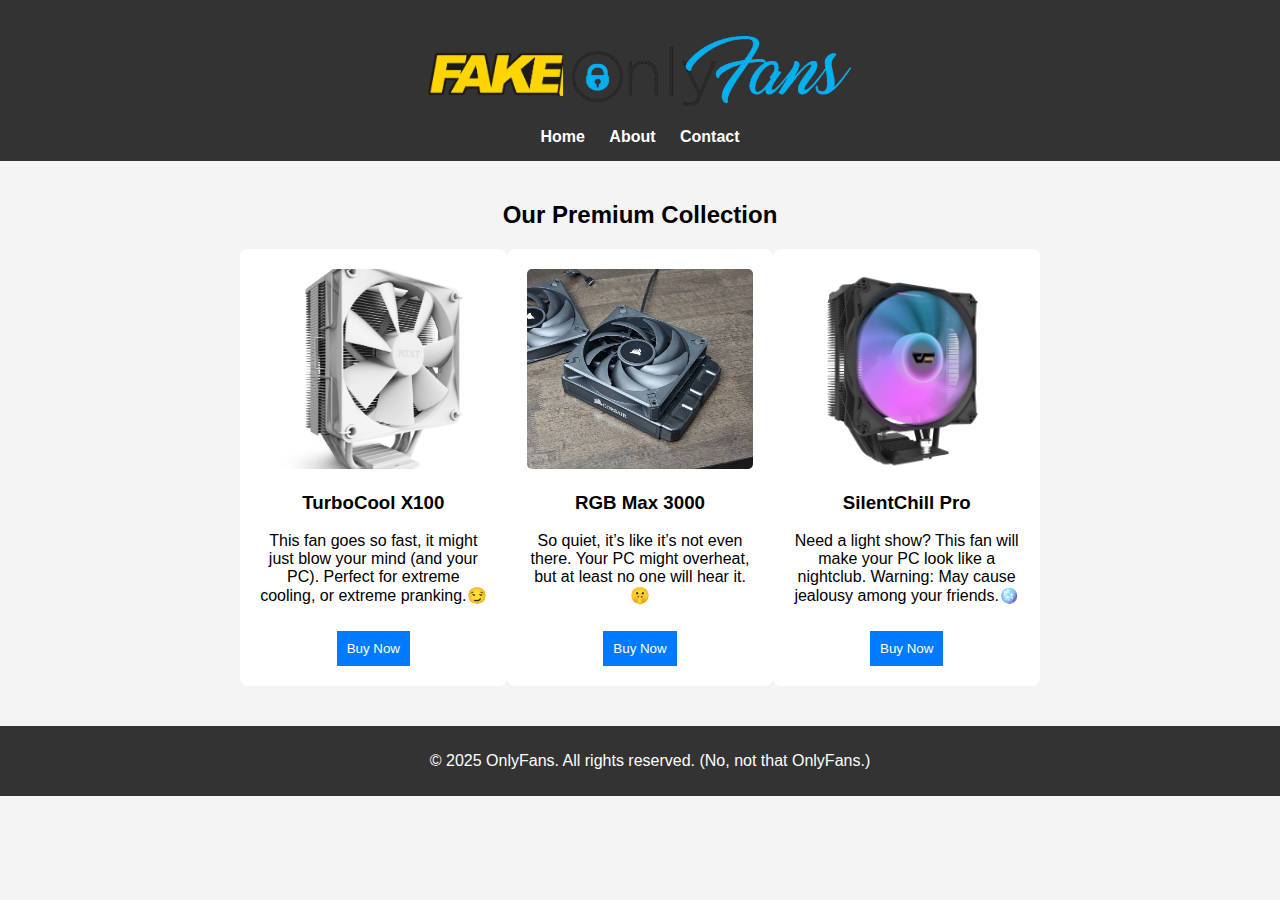
<file: index.html>
<!DOCTYPE html>
<html lang="en">
<head>
    <meta charset="UTF-8">
    <meta name="viewport" content="width=device-width, initial-scale=1.0">
    <title>OnlyFans - The Coolest Store</title>
    <link rel="stylesheet" href="style.css">
</head>
<body>

    <header>
        <h1>
            <img src="images/fake-logo.png" alt="Fake Logo" class="fake-logo">
            <img src="images/onlyfans-logo.png" alt="OnlyFans Logo" class="onlyfans-logo">
        </h1>
        <nav>
            <a href="index.html">Home</a>
            <a href="about.html">About</a>
            <a href="contact.html">Contact</a>
        </nav>
    </header>
    
    
    

    <div class="container">
        <h2>Our Premium Collection</h2>
        <div class="products">
            <div class="product">
                <img src="images/fan1.jpg" alt="Turbo Fan">
                <h3>TurboCool X100</h3>
                <p>This fan goes so fast, it might just blow your mind (and your PC). Perfect for extreme cooling, or extreme pranking.😏</p>
                <button onclick="fakePurchase()">Buy Now</button>
            </div>
            <div class="product">
                <img src="images/fan2.jpg" alt="RGB Fan">
                <h3>RGB Max 3000</h3>
                <p>So quiet, it’s like it’s not even there. Your PC might overheat, but at least no one will hear it. 🤫</p>
                <button onclick="fakePurchase()">Buy Now</button>
            </div>
            <div class="product">
                <img src="images/fan3.jpg" alt="Silent Fan">
                <h3>SilentChill Pro</h3>
                <p>Need a light show? This fan will make your PC look like a nightclub. Warning: May cause jealousy among your friends.🪩</p>
                <button onclick="fakePurchase()">Buy Now</button>
            </div>
        </div>
    </div>



    <footer>
        <p>© 2025 OnlyFans. All rights reserved. (No, not that OnlyFans.)</p>
    </footer>

    <script src="script.js"></script>
</body>
</html>
</file>
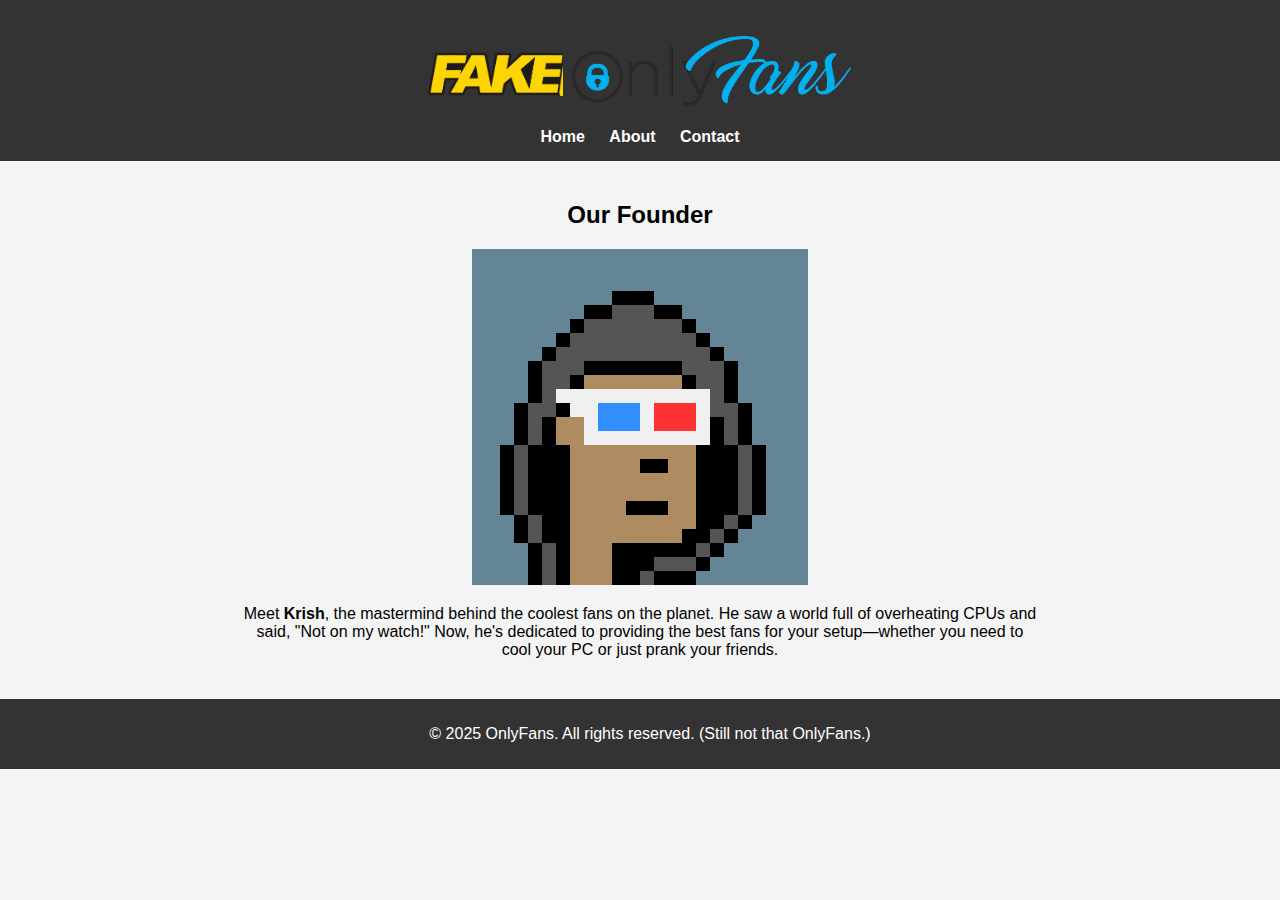
<file: about.html>
<!DOCTYPE html>
<html lang="en">
<head>
    <meta charset="UTF-8">
    <meta name="viewport" content="width=device-width, initial-scale=1.0">
    <title>About Us - OnlyFans</title>
    <link rel="stylesheet" href="style.css">
</head>
<body>

    <header>
        <h1>
            <img src="images/fake-logo.png" alt="Fake Logo" class="fake-logo">
            <img src="images/onlyfans-logo.png" alt="OnlyFans Logo" class="onlyfans-logo">
        </h1>
        <nav>
            <a href="index.html">Home</a>
            <a href="about.html">About</a>
            <a href="contact.html">Contact</a>
        </nav>
    </header>
    
    
    
    

    <div class="container">
        <h2>Our Founder</h2>
        <img src="images/founder.jpg" alt="Founder Image" class="founder-img">
        <p>Meet <strong>Krish</strong>, the mastermind behind the coolest fans on the planet. He saw a world full of overheating CPUs and said, "Not on my watch!" Now, he's dedicated to providing the best fans for your setup—whether you need to cool your PC or just prank your friends.</p>
    </div>

    <footer>
        <p>© 2025 OnlyFans. All rights reserved. (Still not that OnlyFans.)</p>
    </footer>

</body>
</html>
</file>
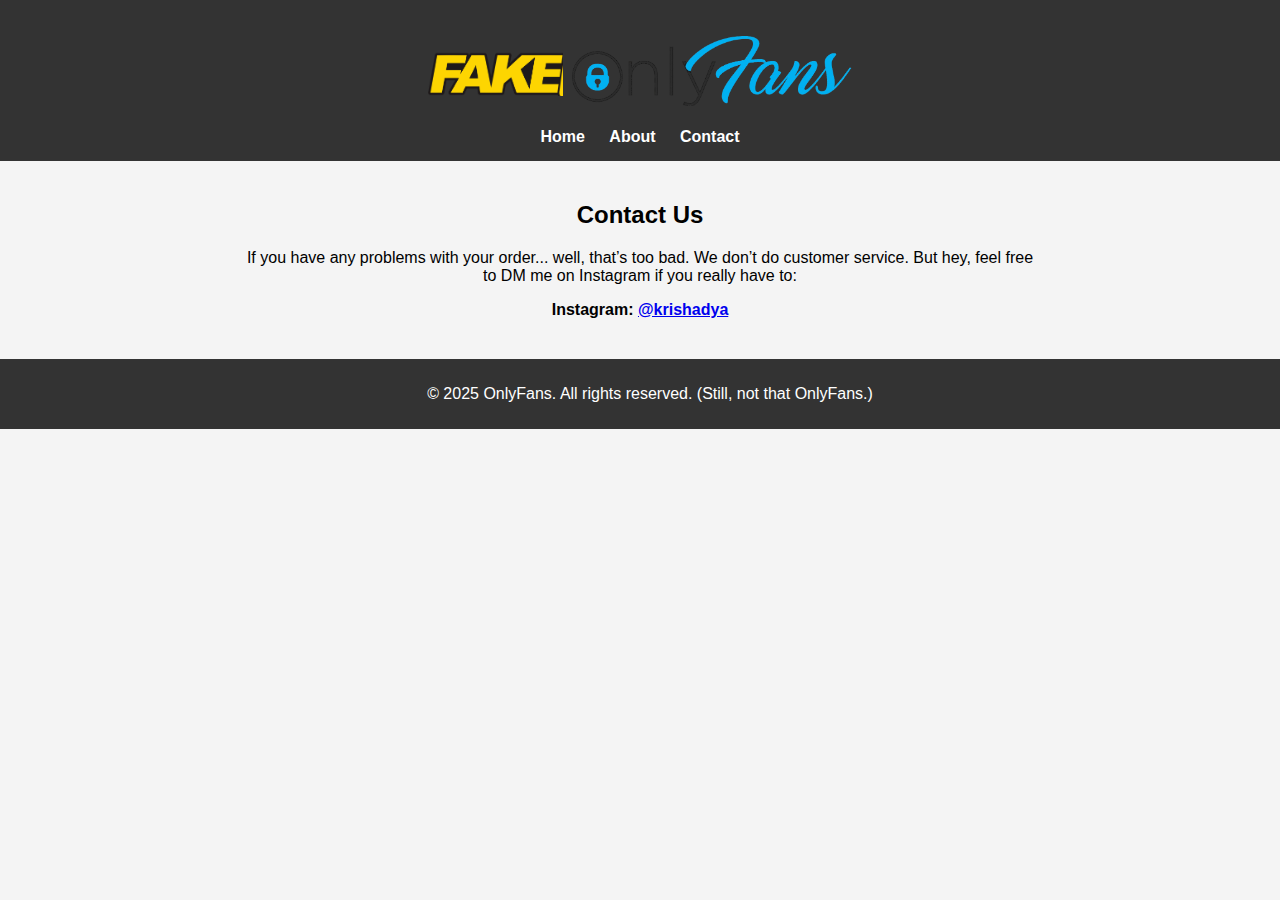
<file: contact.html>
<!DOCTYPE html>
<html lang="en">
<head>
    <meta charset="UTF-8">
    <meta name="viewport" content="width=device-width, initial-scale=1.0">
    <title>Contact Us - OnlyFans</title>
    <link rel="stylesheet" href="style.css">
</head>
<body>

    <header>
        <h1>
            <img src="images/fake-logo.png" alt="Fake Logo" class="fake-logo">
            <img src="images/onlyfans-logo.png" alt="OnlyFans Logo" class="onlyfans-logo">
        </h1>
        <nav>
            <a href="index.html">Home</a>
            <a href="about.html">About</a>
            <a href="contact.html">Contact</a>
        </nav>
    </header>
    
    
    

    <div class="container">
        <h2>Contact Us</h2>
        <p>If you have any problems with your order... well, that’s too bad. We don’t do customer service. But hey, feel free to DM me on Instagram if you really have to:</p>
        <p><strong>Instagram: <a href="https://instagram.com/krishadya">@krishadya</a></strong></p>
    </div>

    <footer>
        <p>© 2025 OnlyFans. All rights reserved. (Still, not that OnlyFans.)</p>
    </footer>

</body>
</html>
</file>
<file: style.css>
body {
    text-align: center;
    font-family: Arial, sans-serif;
    background-color: #f4f4f4;
    margin: 0;
}

header {
    background-color: #333333;
    color: white;
    padding: 15px;
}

.fake-logo {
    height: 50px; /* Adjust size as needed */
    vertical-align: middle;
}

.onlyfans-logo {
    height: 70px; /* Increase size */
    vertical-align: middle;
}



nav a {
    color: white;
    margin: 0 10px;
    text-decoration: none;
    font-weight: bold;
}

.container {
    margin: 40px auto;
    max-width: 800px;
}

.products {
    display: flex;
    justify-content: space-around;
}

.product {
    background: white;
    padding: 20px;
    border-radius: 8px;
    width: 250px;
    transition: transform 0.3s ease-in-out;

    
}


.products img {
    width: 100%; /* Makes sure all images fill the container */
    height: 200px; /* Set a fixed height for uniformity */
    object-fit: cover; /* Ensures images are cropped properly to fit */
    border-radius: 5px; /* Adds slight rounding to look clean */
}


.product:hover {
    transform: scale(1.05);
}

button {
    background-color: #007bff;
    color: white;
    border: none;
    padding: 10px;
    cursor: pointer;
    margin-top: 10px;
}

button:hover {
    background-color: #0056b3;
}

footer {
    background-color: #333333;
    color: white;
    padding: 10px;
    position: relative;
    bottom: 0;
    width: 100%;
}
</file>
